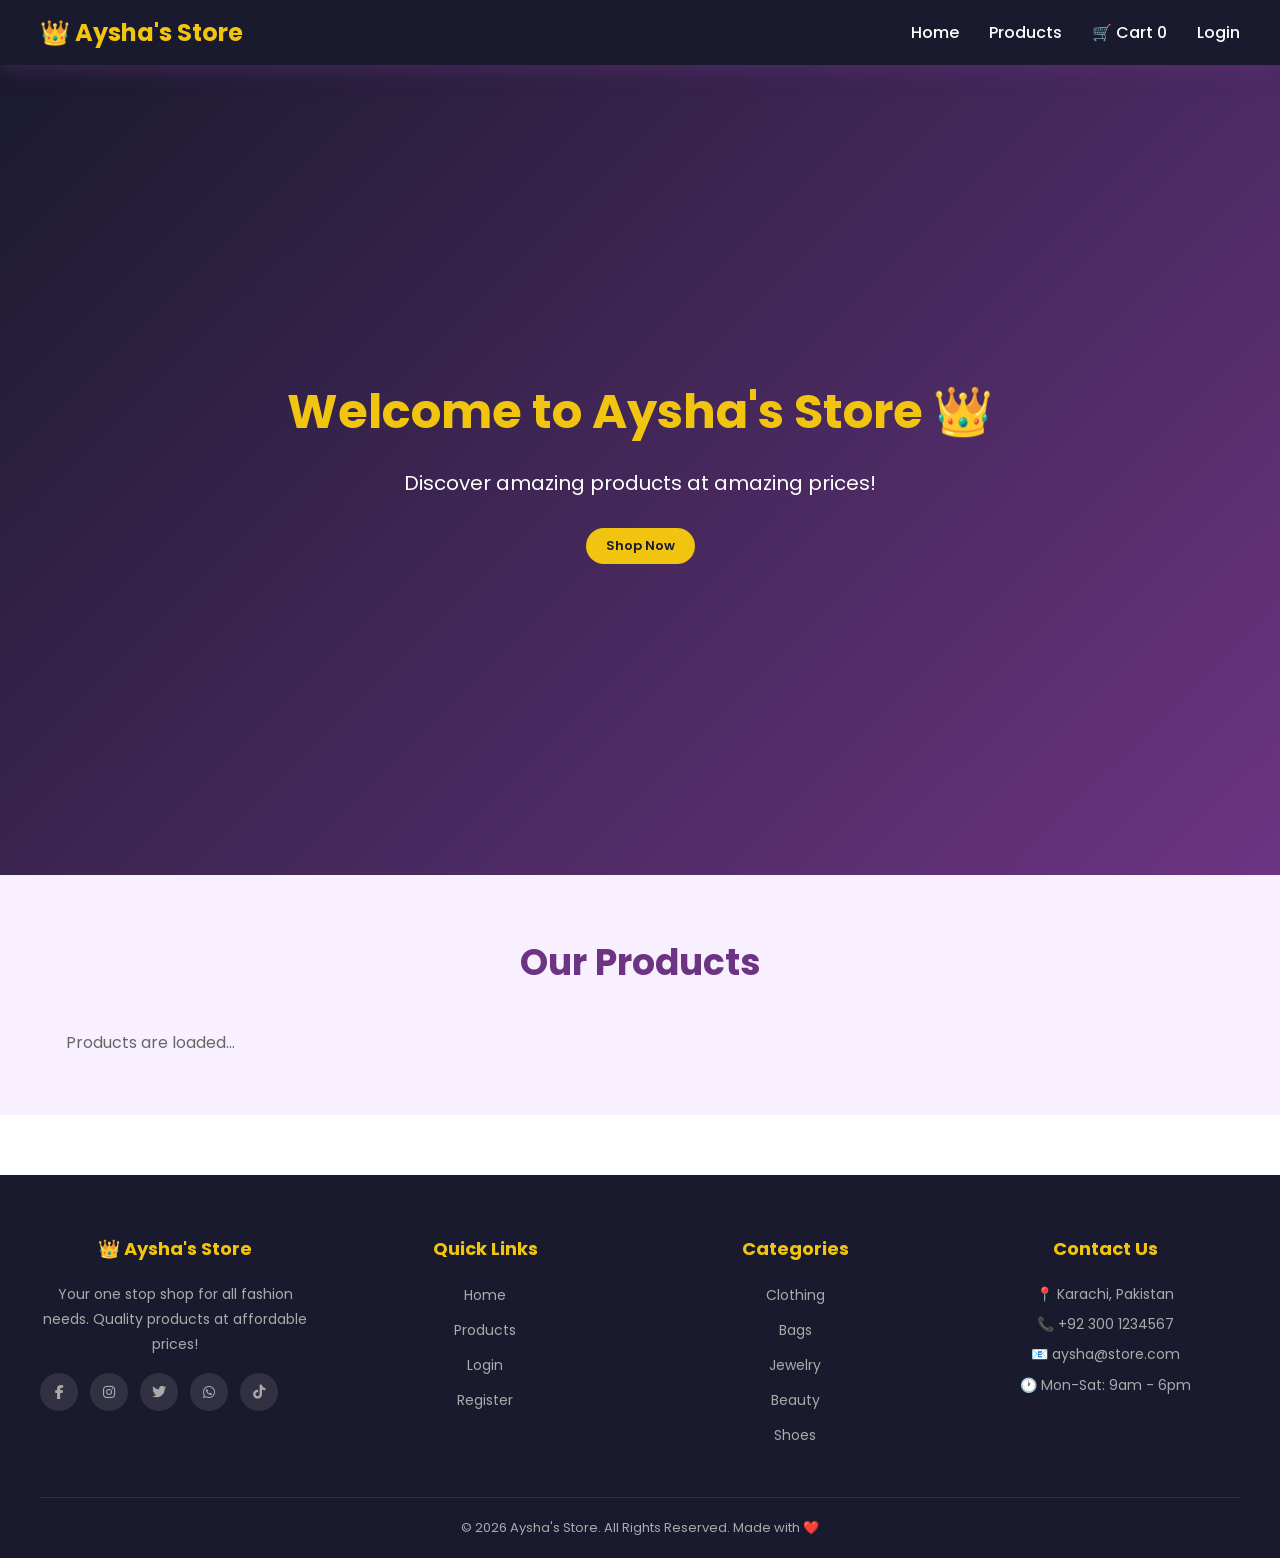
<file: frontend/index.html>
<!DOCTYPE html>
<html lang="en">
<head>
    <meta charset="UTF-8">
    <meta name="viewport" content="width=device-width, initial-scale=1.0">
    <title>Aysha's Store 🛒</title>
    <link rel="stylesheet" href="style.css">
    <link href="https://fonts.googleapis.com/css2?family=Poppins:wght@300;400;600;700&display=swap" rel="stylesheet">
    <link rel="stylesheet" href="https://cdnjs.cloudflare.com/ajax/libs/font-awesome/6.4.0/css/all.min.css">
</head>
<body>

    <!-- NAVBAR -->
    <nav class="navbar">
        <div class="logo">👑 Aysha's Store</div>
        <ul class="nav-links">
            <li><a href="#home">Home</a></li>
            <li><a href="#products">Products</a></li>
            <li><a href="#" onclick="showCart()">🛒 Cart <span id="cart-count">0</span></a></li>
            <li><a href="login.html">Login</a></li>
        </ul>
    </nav>

    <!-- HERO -->
    <section class="hero" id="home">
        <div class="hero-content">
            <h1>Welcome to Aysha's Store 👑</h1>
            <p>Discover amazing products at amazing prices!</p>
            <a href="#products" class="btn">Shop Now</a>
        </div>
    </section>

    <!-- PRODUCTS -->
    <section class="products-section" id="products">
        <h2>Our Products</h2>
        <div class="products-grid" id="products-grid">
            <!-- Products will load here -->
        </div>
    </section>

    <!-- CART MODAL -->
    <div class="cart-modal" id="cart-modal">
        <div class="cart-content">
            <h2>🛒 Your Cart</h2>
            <div id="cart-items"></div>
            <div class="cart-total">
                <h3>Total: $<span id="cart-total">0</span></h3>
            </div>
            <button class="btn" onclick="checkout()">Checkout</button>
            <button class="btn-close" onclick="hideCart()">Close</button>
        </div>
    </div>

    <script src="script.js"></script>
</body>
<!-- FOOTER -->
    <footer class="footer">
        <div class="footer-container">
            <div class="footer-section">
                <h3>👑 Aysha's Store</h3>
                <p>Your one stop shop for all fashion needs. Quality products at affordable prices!</p>
                <div class="social-links">
                    <a href="#"><i class="fab fa-facebook-f"></i></a>
                    <a href="#"><i class="fab fa-instagram"></i></a>
                    <a href="#"><i class="fab fa-twitter"></i></a>
                     <a href="#"><i class="fab fa-whatsapp"></i></a>
                    <a href="#"><i class="fab fa-tiktok"></i></a>
                </div>
            </div>
            <div class="footer-section">
                <h3>Quick Links</h3>
                <ul>
                    <li><a href="#home">Home</a></li>
                    <li><a href="#products">Products</a></li>
                    <li><a href="login.html">Login</a></li>
                    <li><a href="register.html">Register</a></li>
                </ul>
            </div>
            <div class="footer-section">
                <h3>Categories</h3>
                <ul>
                    <li><a href="#">Clothing</a></li>
                    <li><a href="#">Bags</a></li>
                    <li><a href="#">Jewelry</a></li>
                    <li><a href="#">Beauty</a></li>
                    <li><a href="#">Shoes</a></li>
                </ul>
            </div>
            <div class="footer-section">
                <h3>Contact Us</h3>
                <p>📍 Karachi, Pakistan</p>
                <p>📞 +92 300 1234567</p>
                <p>📧 aysha@store.com</p>
                <p>🕐 Mon-Sat: 9am - 6pm</p>
            </div>
        </div>
        <div class="footer-bottom">
            <p>© 2026 Aysha's Store. All Rights Reserved. Made with ❤️</p>
        </div>
    </footer>

</html>
</file>
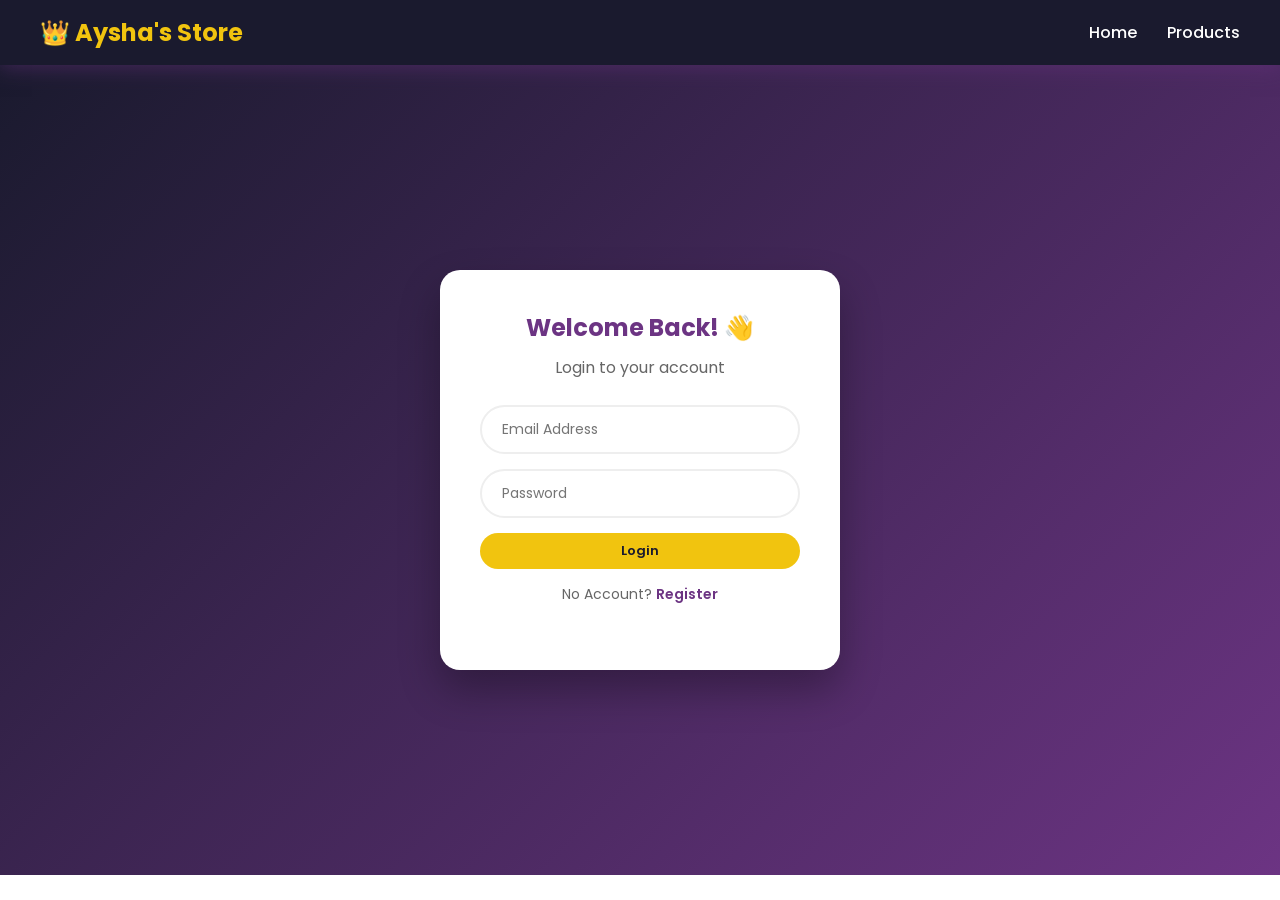
<file: frontend/login.html>
<!DOCTYPE html>
<html lang="en">
<head>
    <meta charset="UTF-8">
    <meta name="viewport" content="width=device-width, initial-scale=1.0">
    <title>Login - Aysha's Store</title>
    <link rel="stylesheet" href="style.css">
    <link href="https://fonts.googleapis.com/css2?family=Poppins:wght@300;400;600;700&display=swap" rel="stylesheet">
</head>
<body>

    <!-- NAVBAR -->
    <nav class="navbar">
        <div class="logo">👑 Aysha's Store</div>
        <ul class="nav-links">
            <li><a href="index.html">Home</a></li>
            <li><a href="index.html#products">Products</a></li>
        </ul>
    </nav>

    <!-- LOGIN FORM -->
    <div class="auth-container">
        <div class="auth-box">
            <h2>Welcome Back! 👋</h2>
            <p>Login to your account</p>

            <div id="message"></div>

            <div class="form-group">
                <input type="email" id="email" placeholder="Email Address" />
            </div>
            <div class="form-group">
                <input type="password" id="password" placeholder="Password" />
            </div>
            <button class="btn" onclick="login()">Login</button>

            <p class="switch-auth">
                No Account? 
                <a href="register.html">Register</a>
            </p>
        </div>
    </div>

    <script src="auth.js"></script>
</body>
</html>
</file>
<file: frontend/style.css>
* {
    margin: 0;
    padding: 0;
    box-sizing: border-box;
    font-family: 'Poppins', sans-serif;
}

:root {
    --purple: #6C3483;
    --gold: #F1C40F;
    --light-purple: #9B59B6;
    --dark: #1a1a2e;
    --white: #ffffff;
}

/* NAVBAR */
.navbar {
    background: var(--dark);
    padding: 15px 40px;
    display: flex;
    justify-content: space-between;
    align-items: center;
    position: sticky;
    top: 0;
    z-index: 100;
    box-shadow: 0 2px 20px rgba(108, 52, 131, 0.5);
}

.logo {
    color: var(--gold);
    font-size: 24px;
    font-weight: 700;
}

.nav-links {
    list-style: none;
    display: flex;
    gap: 30px;
}

.nav-links a {
    color: var(--white);
    text-decoration: none;
    font-weight: 500;
    transition: color 0.3s;
}

.nav-links a:hover {
    color: var(--gold);
}

/* HERO */
.hero {
    background: linear-gradient(135deg, var(--dark), var(--purple));
    min-height: 90vh;
    display: flex;
    align-items: center;
    justify-content: center;
    text-align: center;
    padding: 40px;
}

.hero-content h1 {
    color: var(--gold);
    font-size: 48px;
    margin-bottom: 20px;
}

.hero-content p {
    color: var(--white);
    font-size: 20px;
    margin-bottom: 30px;
}

/* BUTTONS */
.btn {
    background: var(--gold);
    color: var(--dark);
    padding: 12px 30px;
    border: none;
    border-radius: 25px;
    font-size: 16px;
    font-weight: 600;
    cursor: pointer;
    text-decoration: none;
    display: inline-block;
    transition: transform 0.3s, box-shadow 0.3s;
}

.btn:hover {
    transform: translateY(-3px);
    box-shadow: 0 10px 20px rgba(241, 196, 15, 0.4);
}

/* PRODUCTS */
.products-section {
    padding: 60px 40px;
    background: #f8f0ff;
}

.products-section h2 {
    text-align: center;
    color: var(--purple);
    font-size: 36px;
    margin-bottom: 40px;
}

.products-grid {
    display: grid;
    grid-template-columns: repeat(4, 1fr);
    gap: 20px;
    max-width: 1200px;
    margin: 0 auto;
}
/* PRODUCT CARD */
.product-card {
    background: var(--white);
    border-radius: 15px;
    overflow: hidden;
    box-shadow: 0 5px 15px rgba(0,0,0,0.1);
    transition: transform 0.3s, box-shadow 0.3s;
}

.product-card:hover {
    transform: translateY(-5px);
    box-shadow: 0 15px 30px rgba(108, 52, 131, 0.2);
}

.product-card img {
    width: 100%;
    height: 180px;
    object-fit: cover;
}

.product-info {
    padding: 12px;
}

.product-info h3 {
    color: var(--dark);
    font-size: 14px;
    margin-bottom: 5px;
}

.product-info p {
    color: #666;
    font-size: 12px;
    margin-bottom: 8px;
    line-height: 1.3;
}

.product-price {
    color: var(--purple);
    font-size: 18px;
    font-weight: 700;
    margin-bottom: 10px;
}

.btn {
    padding: 8px 20px;
    font-size: 13px;
}
.product-info h3 {
    color: var(--dark);
    font-size: 16px;
    margin-bottom: 6px;
}

.product-info p {
    color: #666;
    font-size: 13px;
    margin-bottom: 10px;
    line-height: 1.4;
}

.product-price {
    color: var(--purple);
    font-size: 20px;
    font-weight: 700;
    margin-bottom: 12px;
}

.products-grid {
    display: grid;
    grid-template-columns: repeat(auto-fill, minmax(220px, 1fr));
    gap: 25px;
    max-width: 1200px;
    margin: 0 auto;
}
/* CART MODAL */
.cart-modal {
    display: none;
    position: fixed;
    top: 0;
    left: 0;
    width: 100%;
    height: 100%;
    background: rgba(0,0,0,0.7);
    z-index: 1000;
    justify-content: center;
    align-items: center;
}

.cart-modal.active {
    display: flex;
}

.cart-content {
    background: var(--white);
    padding: 40px;
    border-radius: 20px;
    width: 90%;
    max-width: 500px;
    max-height: 80vh;
    overflow-y: auto;
}

.cart-content h2 {
    color: var(--purple);
    margin-bottom: 20px;
}

.cart-item {
    display: flex;
    justify-content: space-between;
    align-items: center;
    padding: 10px 0;
    border-bottom: 1px solid #eee;
}

.cart-total {
    margin: 20px 0;
    color: var(--purple);
}

.btn-close {
    background: #e74c3c;
    color: white;
    padding: 10px 25px;
    border: none;
    border-radius: 25px;
    cursor: pointer;
    margin-left: 10px;
    font-size: 14px;
}

footer {
    background: var(--dark);
    color: var(--white);
    text-align: center;
    padding: 20px;
}
/* AUTH PAGES */
.auth-container {
    min-height: 90vh;
    display: flex;
    align-items: center;
    justify-content: center;
    background: linear-gradient(135deg, var(--dark), var(--purple));
    padding: 40px;
}

.auth-box {
    background: var(--white);
    padding: 40px;
    border-radius: 20px;
    width: 100%;
    max-width: 400px;
    text-align: center;
    box-shadow: 0 20px 40px rgba(0,0,0,0.3);
}

.auth-box h2 {
    color: var(--purple);
    margin-bottom: 10px;
}

.auth-box p {
    color: #666;
    margin-bottom: 25px;
}

.form-group {
    margin-bottom: 15px;
}

.form-group input {
    width: 100%;
    padding: 12px 20px;
    border: 2px solid #eee;
    border-radius: 25px;
    font-size: 14px;
    outline: none;
    transition: border 0.3s;
}

.form-group input:focus {
    border-color: var(--purple);
}

.auth-box .btn {
    width: 100%;
    margin-bottom: 15px;
}

.switch-auth {
    color: #666;
    font-size: 14px;
}

.switch-auth a {
    color: var(--purple);
    font-weight: 600;
    text-decoration: none;
}

.success {
    background: #d4edda;
    color: #155724;
    padding: 10px;
    border-radius: 10px;
    margin-bottom: 15px;
}

.error {
    background: #f8d7da;
    color: #721c24;
    padding: 10px;
    border-radius: 10px;
    margin-bottom: 15px;
}
/* FOOTER */
.footer {
    background: var(--dark);
    color: var(--white);
    padding: 60px 40px 0;
    margin-top: 60px;
}

.footer-container {
    display: grid;
    grid-template-columns: repeat(4, 1fr);
    gap: 40px;
    max-width: 1200px;
    margin: 0 auto;
    padding-bottom: 40px;
    border-bottom: 1px solid rgba(255,255,255,0.1);
}

.footer-section h3 {
    color: var(--gold);
    font-size: 18px;
    margin-bottom: 20px;
}

.footer-section p {
    color: #aaa;
    font-size: 14px;
    line-height: 1.8;
    margin-bottom: 5px;
}

.footer-section ul {
    list-style: none;
}

.footer-section ul li {
    margin-bottom: 10px;
}

.footer-section ul li a {
    color: #aaa;
    text-decoration: none;
    font-size: 14px;
    transition: color 0.3s;
}

.footer-section ul li a:hover {
    color: var(--gold);
}

.social-links {
    display: flex;
    gap: 12px;
    margin-top: 15px;
}

.social-links a {
    width: 38px;
    height: 38px;
    border-radius: 50%;
    background: rgba(255,255,255,0.1);
    display: flex;
    align-items: center;
    justify-content: center;
    color: white;
    font-size: 16px;
    text-decoration: none;
    transition: all 0.3s;
}

.social-links a:hover {
    background: var(--gold);
    color: var(--dark);
    transform: translateY(-3px);
}

.social-links a {
    color: #aaa;
    text-decoration: none;
    font-size: 14px;
    transition: color 0.3s;
}

.social-links a:hover {
    color: var(--gold);
}

.footer-bottom {
    text-align: center;
    padding: 20px;
    color: #aaa;
    font-size: 13px;
}
</file>
